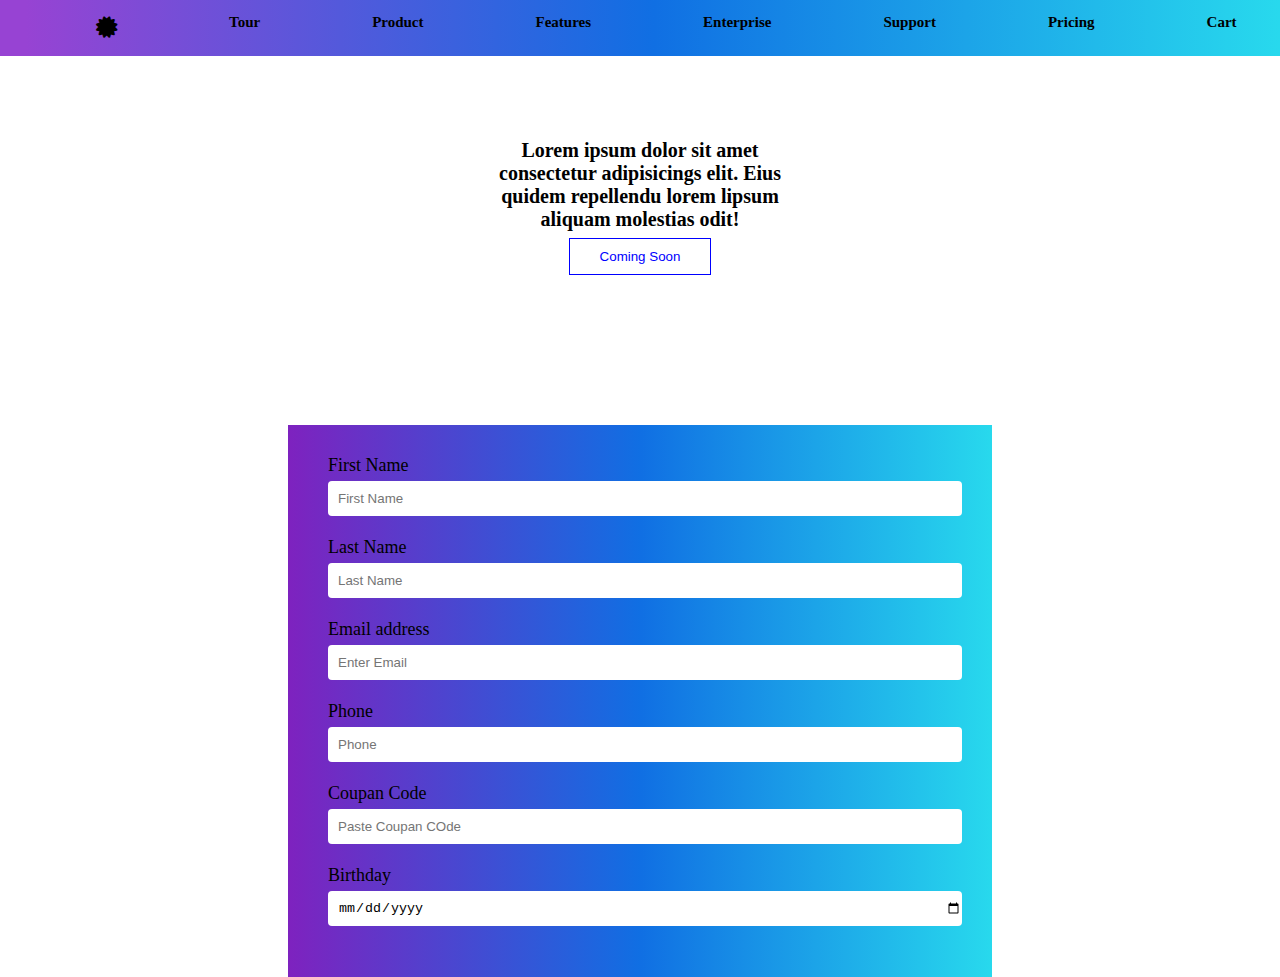
<file: PopUp/index.html>
<!DOCTYPE html>
<html lang="en">

<head>
    <meta charset="UTF-8">
    <meta name="viewport" content="width=device-width, initial-scale=1.0">
    <title>Web Engage</title>
    <link rel="stylesheet" href="style.css">
    <link rel="stylesheet" href="https://stackpath.bootstrapcdn.com/font-awesome/4.7.0/css/font-awesome.min.css"
        integrity="sha384-wvfXpqpZZVQGK6TAh5PVlGOfQNHSoD2xbE+QkPxCAFlNEevoEH3Sl0sibVcOQVnN" crossorigin="anonymous">
</head>

<body>
    <ul id="navbar">
        <li><a href="#home"><i class="fa fa-certificate" aria-hidden="true"></i></a></li>
        <li><a href="#Tour">Tour</a></li>
        <li><a href="#Product">Product</a></li>
        <li><a href="#Features">Features</a></li>
        <li><a href="#Enterprise">Enterprise</a></li>
        <li><a href="#Support">Support</a></li>
        <li><a href="#Pricing">Pricing</a></li>
        <li><a href="#Cart">Cart</a></li>
    </ul>

    <div class="container">
        <div class="titleBox">
            <h1>Punny headline</h1>
            <h4>Lorem ipsum dolor sit amet consectetur adipisicings elit.
                Eius quidem repellendu lorem lipsum aliquam molestias odit!
            </h4>
            <button>Coming Soon</button>
        </div>
        <div class="inputBox">
            <form>
                <label for="firstName">First Name</label><br />
                <input type="text" id="firstName" placeholder="First Name"><br /><br />
                <label for="lastName"> Last Name</label><br />
                <input type="text" id="lastName" placeholder="Last Name"><br /><br />
                <label for="email"> Email address </label><br />
                <input type="email" id="email" placeholder="Enter Email"><br /><br />
                <label for="phone">Phone</label><br />
                <input type="Number" id="phone" placeholder="Phone"><br /><br />
                <label for="Coupan">Coupan Code</label><br />
                <input type="text" id="Coupan" placeholder="Paste Coupan COde"><br /><br />
                <label for="Birthday">Birthday</label>
                <input type="date" id="Birthday"><br /><br />
            </form>
        </div>
    </div>

    <div class="popUp model">
        <div>
            <div>
                <h1>More Deals For You!</h1>
                <p>More discounts for your flight</p>
            </div>

            <div class="coupanBox">
                <div>
                    <div>
                        <small>Flat</small><br>
                        <span>Rs.500</span> <small>Off</small>
                    </div>
                    <h3 class="coupan_code" id="1">
                        MMTFLAT500
                    </h3>
                    <small>*Valid on Min 3 Tickets Booking</small>
                    <button class="copyButton" id="1" onclick="handleCopy('1')">COPY CODE</button>
                </div>

                <div>
                    <div>
                        <small>Flat</small><br>
                        <span>Rs.300</span> <small>Off</small>
                    </div>
                    <h3 class="coupan_code" id="2">
                        FLYMMT300 <br>
                    </h3>
                    <small>*Valid on Min 3 Tickets Booking</small>
                    <button class="copyButton" id="2" onclick="handleCopy('2')">COPY CODE</button>
                </div>

                <div>
                    <div>
                        <small>Flat</small><br>
                        <span>Rs.150</span> <small>Off</small>
                    </div>
                    <h3 class="coupan_code" id="3">
                        FLTMMT150 <br>
                    </h3>
                    <small>*Valid on Min 3 Tickets Booking</small>
                    <button class="copyButton" id="3" onclick="handleCopy('3')">COPY CODE</button>
                </div>

                <div>
                    <div>
                        <small>UPTO</small><br>
                        <span>Rs.2500</span> <small>Off</small>
                    </div>
                    <h3 class="coupan_code" id="4">
                        MMTBEST <br>
                    </h3>
                    <button class="copyButton" id="4" onclick="handleCopy('4')">COPY
                        CODE</button>
                </div>
            </div>
        </div>
        <div>
            <button class="popUpClose" onclick="handleClose()">X</button>
        </div>
    </div>

    <script type="text/javascript" src="script.js">
    </script>
</body>

</html>
</file>
<file: PopUp/style.css>
* {
  margin: 0px;
  padding: 0px;
}
body {
  background-image: url("https://linkpicture.com/q/Blue-Backgrounds.jpg");
  background-repeat: no-repeat;
  background-size: cover;
}

#navbar {
  list-style-type: none;
  margin: 0;
  padding: 0;
  overflow: hidden;
  color: black;
  background-image: linear-gradient(to right, #9743d3 2%, #106fe3, #28d9ed);
  position: fixed;
  top: 0;
  width: 100%;
}

#navbar > li {
  float: left;
  margin-left: 80px;
  font-weight: bold;
  font-size: 15px;
}

#navbar > li:nth-child(1) {
  font-size: 25px;
}

li a {
  display: block;
  color: black;
  text-align: center;
  padding: 14px 16px;
  text-decoration: none;
}

.container {
  width: 55%;
  margin: auto;
  margin-top: 60px;
  height: 900px;
}

.titleBox {
  text-align: center;
  width: 50%;
  margin: auto;
  font-size: 20px;
}
.titleBox > * {
  padding: 7px;
}

.titleBox > h1 {
  color: white;
  font-size: 50px;
}

.titleBox > button {
  background-color: white;
  border: 1px solid blue;
  color: blue;
  padding: 10px 30px;
}

.inputBox {
  background-image: linear-gradient(to right, #7e22bf, #106fe3, #28d9ed);
  margin-top: 150px;
}

.inputBox > * {
  padding: 30px 40px;
  font-size: 18px;
}

.inputBox input {
  margin-top: 5px;
  width: 100%;
  height: 35px;
  border-radius: 4px;
  border: none;
  outline: none;
  padding-left: 10px;
}

.model {
  background-color: white;
  width: 100%;
  height: 360px;
  top: -400px;
  padding: 20px;
  position: fixed;
}

.model h1 {
  margin-top: 20px;
  font-size: 45px;
  font-weight: bolder;
}
.model p {
  font-size: 22px;
  font-weight: bold;
  color: rgb(146, 146, 146);
}

.popUp {
  animation: 1s ease-out 2s 1 forwards popUpOpen;
}

@keyframes popUpOpen {
  from {
    top: -400px;
  }
  to {
    top: 0px;
  }
}

.popUp.close {
  animation: 1s ease-out 1 forwards popUpClose;
}

@keyframes popUpClose {
  from {
    top: 0px;
  }
  to {
    top: -400px;
  }
}

.popUpClose {
  position: relative;
  top: -200px;
  float: right;
  right: 30px;
  background-color: transparent;
  outline: none;
  border: none;
  font-size: 20px;
  font-weight: bolder;
}

.coupanBox {
  display: flex;
  flex-direction: row;
}

.coupanBox > div {
  font-weight: bold;
  height: 200px;
  width: 180px;
  padding: 20px;
  margin: 20px;
  box-shadow: 0px 0px 2px 2px rgb(224, 223, 223);
  border-radius: 10px;
}

.coupanBox > div > div {
  margin-bottom: 10px;
}

.coupanBox span {
  font-size: 40px;
}

.coupanBox small:nth-child(1) {
  font-weight: bolder;
}

.coupanBox small:nth-child(3) {
  color: grey;
  font-size: 10px;
}

.copyButton {
  background-image: linear-gradient(to right, #5dc3eb, #3c76e2);
  margin: auto;
  margin-top: 10px;
  height: 30px;
  width: 70%;
  border-radius: 15px;
  outline: none;
  border: none;
  color: white;
}
.copyButton.disable {
  background-image: linear-gradient(to right, #bfc0c0, #9b9da0);
}
</file>
